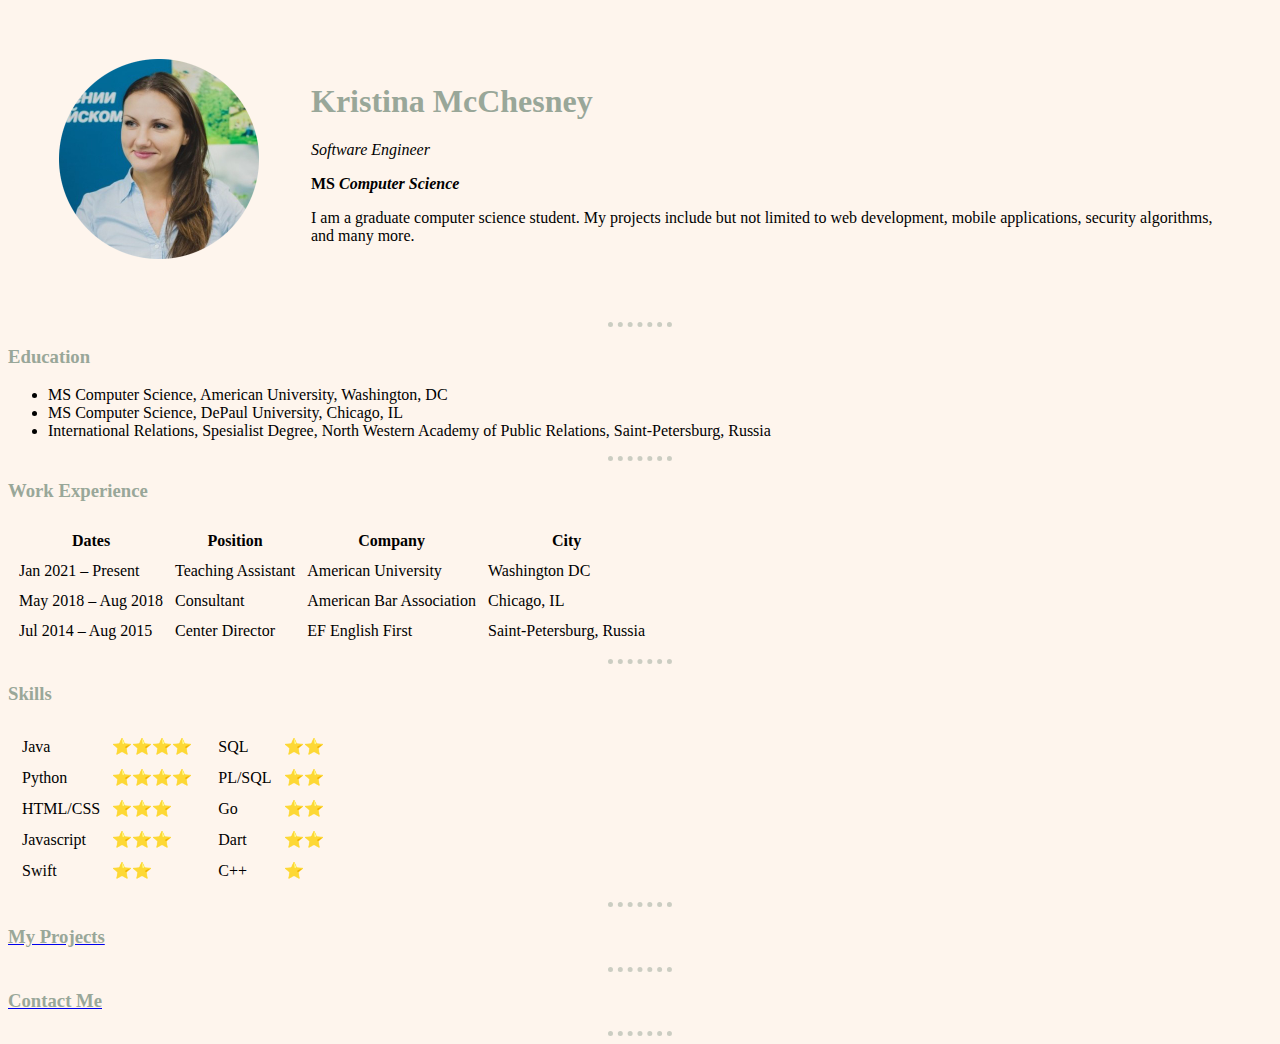
<file: index.html>
<!DOCTYPE html>
<html lang="en">
<head>
    <meta charset="UTF-8">
    <meta http-equiv="X-UA-Compatible" content="IE=edge">
    <meta name="viewport" content="width=device-width, initial-scale=1.0">
    <meta name="description" content="A personal website for a software engineer Kristina McChesney">
    <meta name="keywords" content="Software engineer, Kristina McChesney">
    <meta name="author" content="Kristina McChesney">
    <title>Kristina McChesney</title>
    <!-- link the styles to the stylesheet -->
    <link rel="stylesheet" href="css/styles.css">
</head>


<body>
    <table cellspacing=50>
        <tr>
            <td><img src="images/KrisProfilePic.png" alt="Kristina's Profile Picture"></td>
            <td><h1>Kristina McChesney</h1>
                <p><em>Software Engineer</em></p>
                <p><strong>MS <em>Computer Science</em></strong></p>
                <p>I am a graduate computer science student. 
                    My projects include but not limited to web development, 
                    mobile applications, security algorithms, and many more.
                </p>
            </td>
        </tr>
    </table>

    <hr>
    
    <h3>Education</h3>
    <ul>
        <li>MS Computer Science, American University, Washington, DC</li>
        <li>MS Computer Science, DePaul University, Chicago, IL</li>
        <li>International Relations, Spesialist Degree, North Western Academy of Public Relations, Saint-Petersburg, Russia</li>
    </ul>

    <hr>

    <h3>Work Experience</h3>
    <table cellspacing=10>
        <thead>
            <th>Dates</th>
            <th>Position</th>
            <th>Company</th>
            <th>City</th>
        </thead>
        <tbody>
            <tr>
                <td>Jan 2021 – Present</td>
                <td>Teaching Assistant</td>
                <td>American University</td>
                <td>Washington DC</td>
            </tr>
            <tr>
                <td>May 2018 – Aug 2018</td>
                <td>Consultant</td>
                <td>American Bar Association</td>
                <td>Chicago, IL</td>
            </tr>
            <tr>
                <td>Jul 2014 – Aug 2015</td>
                <td>Center Director</td>
                <td>EF English First</td>
                <td>Saint-Petersburg, Russia</td>
            </tr>
        </tbody>
    </table>
    
    <hr>

    <h3>Skills</h3>
    <table>
        <tr>
            <td>
                <table cellspacing = 10>
                    <tr>
                        <td>Java</td>
                        <td>⭐⭐⭐⭐</td>
                    </tr>
                    <tr>
                        <td>Python</td>
                        <td>⭐⭐⭐⭐</td>
                    </tr>
                    <tr>
                        <td>HTML/CSS</td>
                        <td>⭐⭐⭐</td>
                    </tr>
                    <tr>
                        <td>Javascript</td>
                        <td>⭐⭐⭐</td>
                    </tr>
                    <tr>
                        <td>Swift</td>
                        <td>⭐⭐</td>
                    </tr>
                </table>
            </td>
            <td>
                <table cellspacing = 10>
                    <tr>
                        <td>SQL</td>
                        <td>⭐⭐</td>
                    </tr>
                    <tr>
                        <td>PL/SQL</td>
                        <td>⭐⭐</td>
                    </tr>
                    <tr>
                        <td>Go</td>
                        <td>⭐⭐</td>
                    </tr>
                    <tr>
                        <td>Dart</td>
                        <td>⭐⭐</td>
                    </tr>
                    <tr>
                        <td>C++</td>
                        <td>⭐</td>
                    </tr>

                </table>
            </td>
        </tr>
    </table>   
    <hr size=2>

    <a href="projects.html"><h3>My Projects</h3></a>
    <hr size=2>

    <a href="contacts.html"><h3>Contact Me</h3></a>
    <hr size=2>

</body>
</html>
</file>
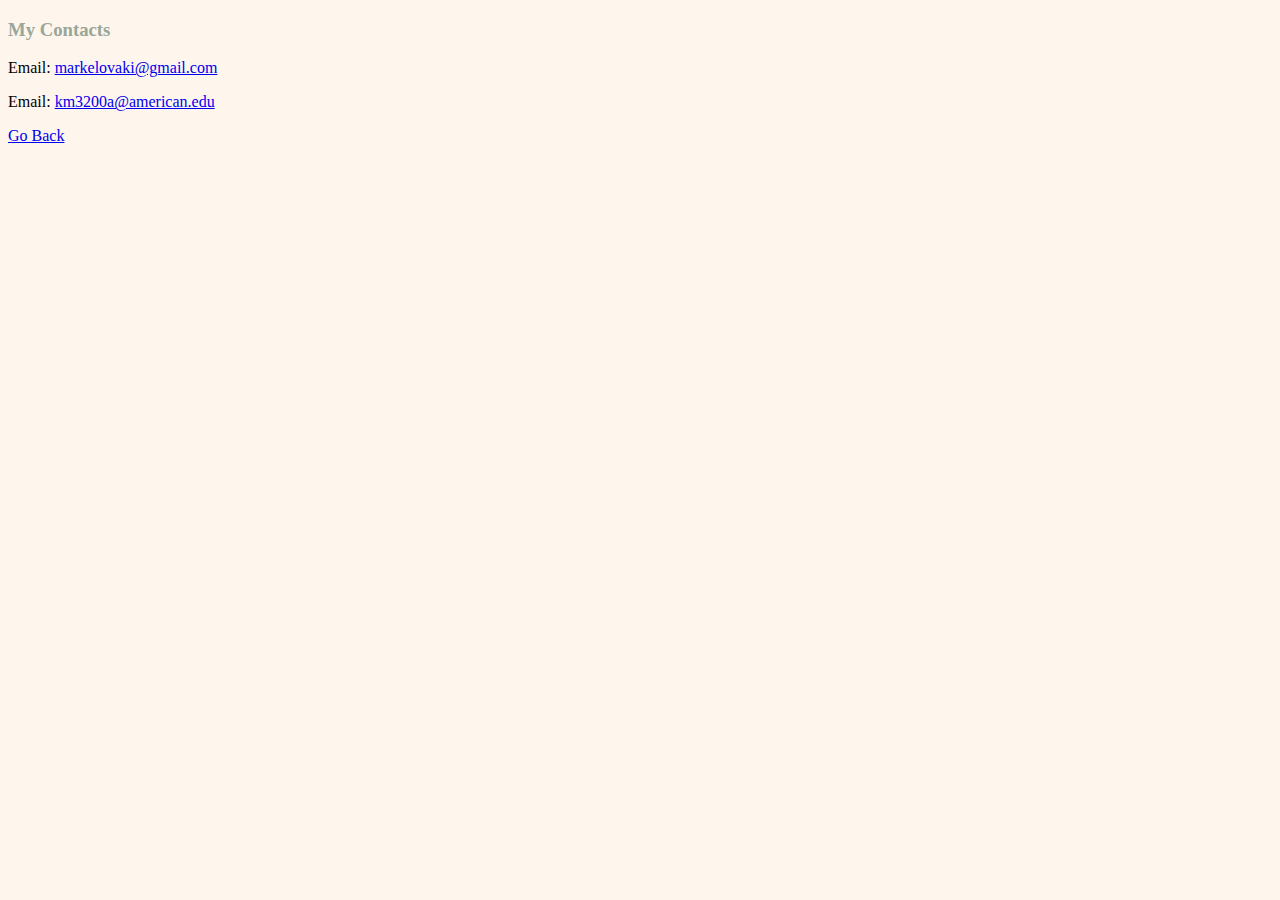
<file: contacts.html>
<!DOCTYPE html>
<html lang="en">
<head>
    <meta charset="UTF-8">
    <meta http-equiv="X-UA-Compatible" content="IE=edge">
    <meta name="viewport" content="width=device-width, initial-scale=1.0">
    <title>My Contacts</title>
    <link rel="stylesheet" href="css/styles.css">
</head>
<body>
    <h3>My Contacts</h3>
    <p>Email: <a href=markelovaki@gmail.com>markelovaki@gmail.com</a></p>
    <p>Email: <a href=km3200a@american.edu>km3200a@american.edu</a></p>

    <!-- since don't have working JS, take the form out for the time being 
    <hr>
    <form action="mailto:markelovaki@gmail.com" method="post" enctype="text/plain">
        <label>First Name:</label>
        <input type="text" name="firstName" value="">
        <br>
        <label>Last Name:</label>
        <input type="text" name="lastName" value="">
        <br>
        <label>Your Email:</label>
        <input type="email" name="email" value="">
        <br>
        <label>Your Message:</label>
        <br>
        <textarea name="message" id="" cols="30" rows="10"></textarea>
        <br>
        <input type="submit" name="">
    </form>
    <br>
    -->

    <a href="index.html">Go Back</a>
</body>
</html>
</file>
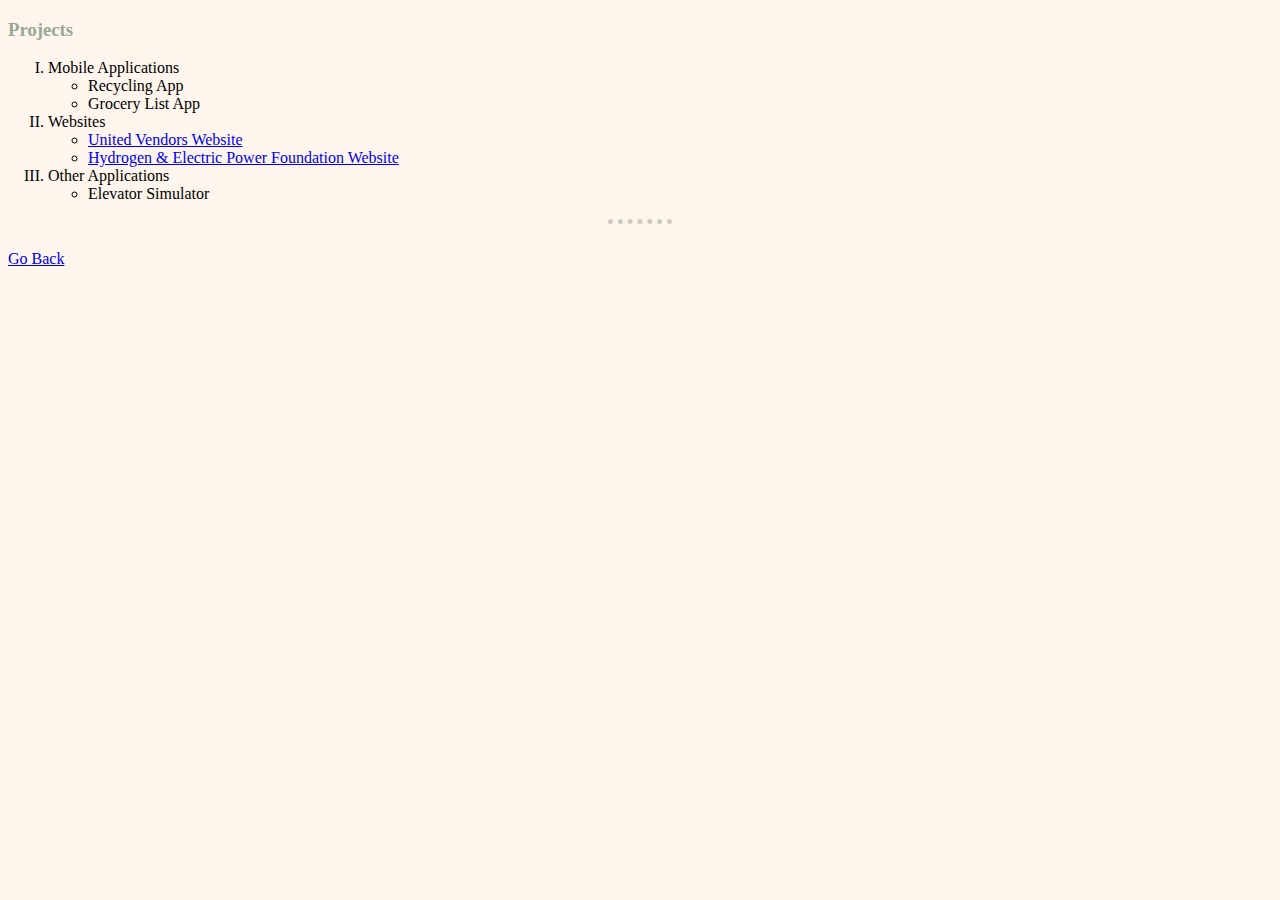
<file: projects.html>
<!DOCTYPE html>
<html lang="en">
<head>
    <meta charset="UTF-8">
    <meta http-equiv="X-UA-Compatible" content="IE=edge">
    <meta name="viewport" content="width=device-width, initial-scale=1.0">
    <title>My Projects</title>
    <link rel="stylesheet" href="css/styles.css">
</head>
<body>
    <h3>Projects</h3>
    <ol type=I>
        <li>Mobile Applications</li>
            <ul>
                <li>Recycling App</li>
                <li>Grocery List App</li>
            </ul>
        <li>Websites</li>
            <ul>
                <li><a href=https://unitedvendorsdc.github.io>United Vendors Website</a></li>
                <li><a href=https://kallos.club>Hydrogen & Electric Power Foundation Website</a></li>
            </ul>
        <li>Other Applications</li>
            <ul>
                <li>Elevator Simulator</li>
            </ul>   
    </ol>

    <hr size=2>

    <br>
    <a href="index.html">Go Back</a>
    
</body>
</html>
</file>
<file: css/styles.css>
body {
    background-color: #FEF5ED;
}
hr {
    border-style: none;
    border-top-style: dotted;
    border-color: #99A799;
    opacity: 50%;
    border-width: 5px;
    width: 5%;
}
img {
    height: 200px;
}
h1, h3 {
    color: #99A799;
}
</file>
